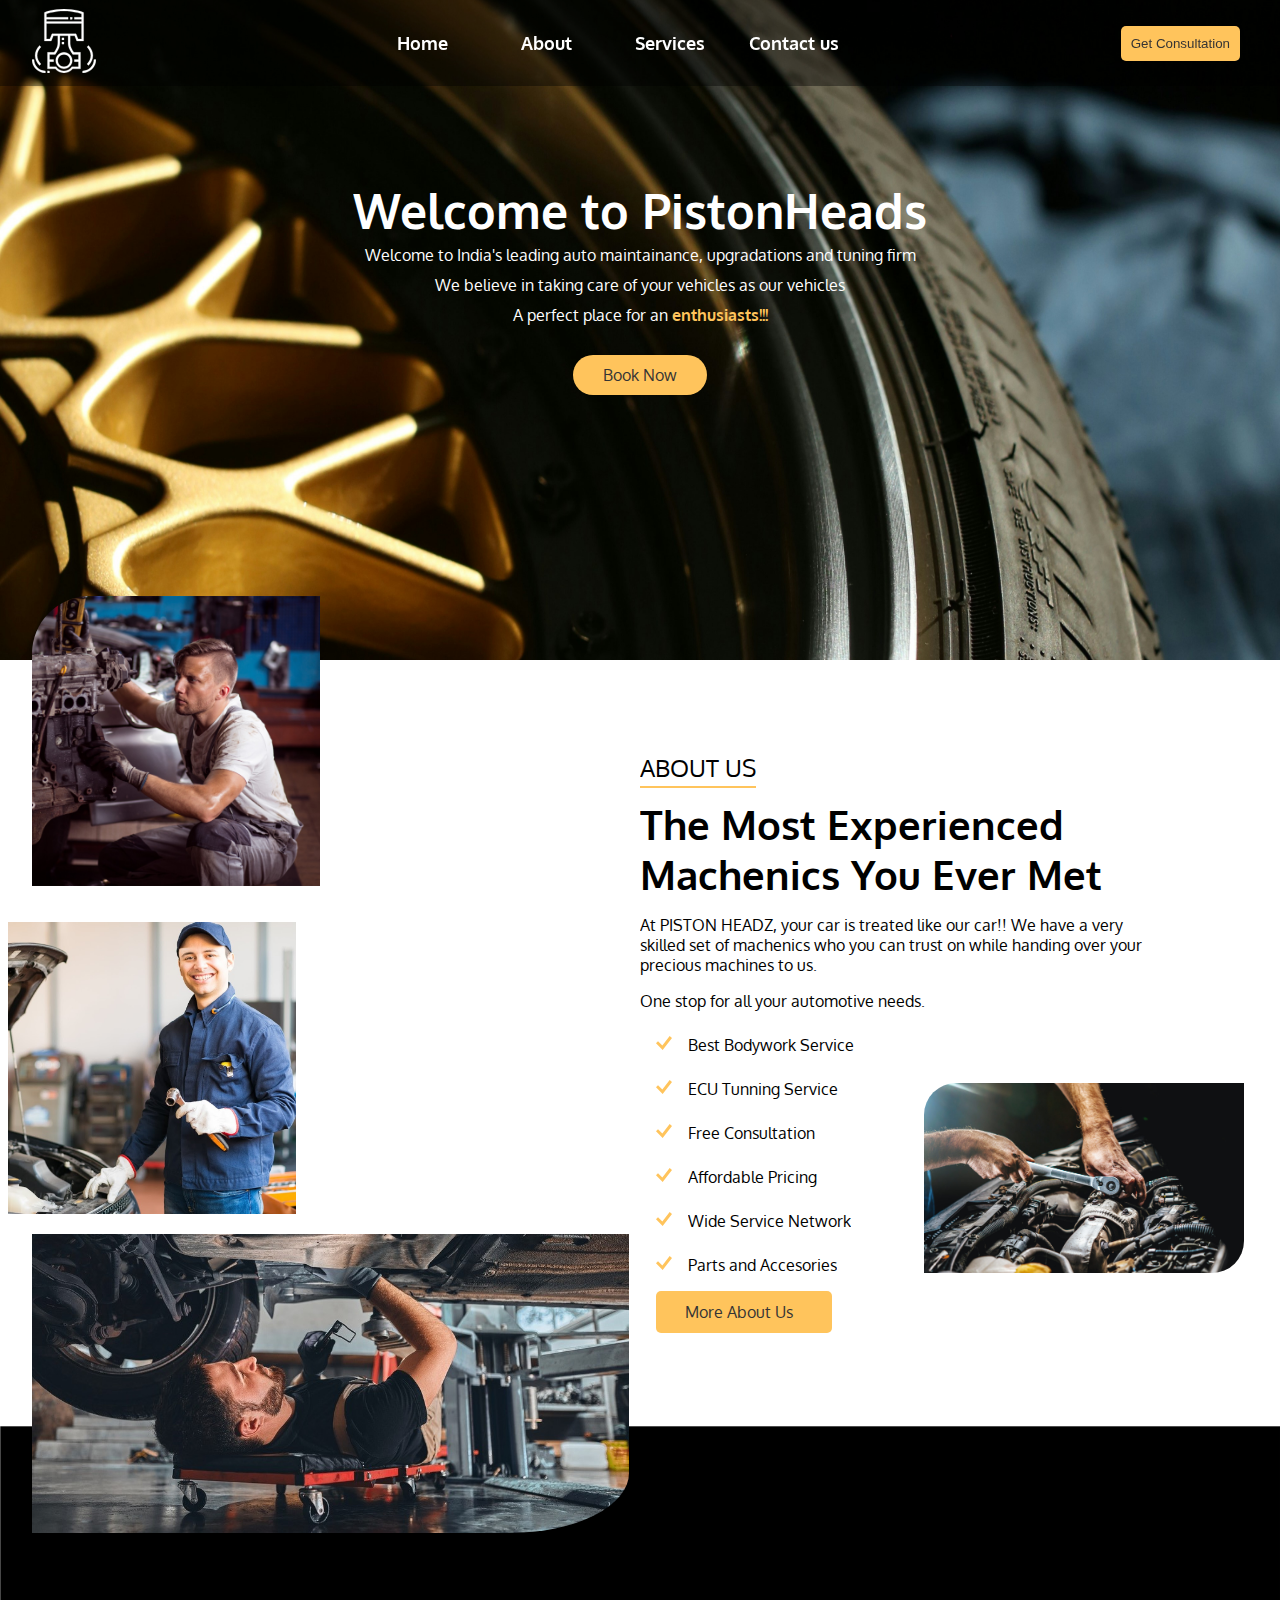
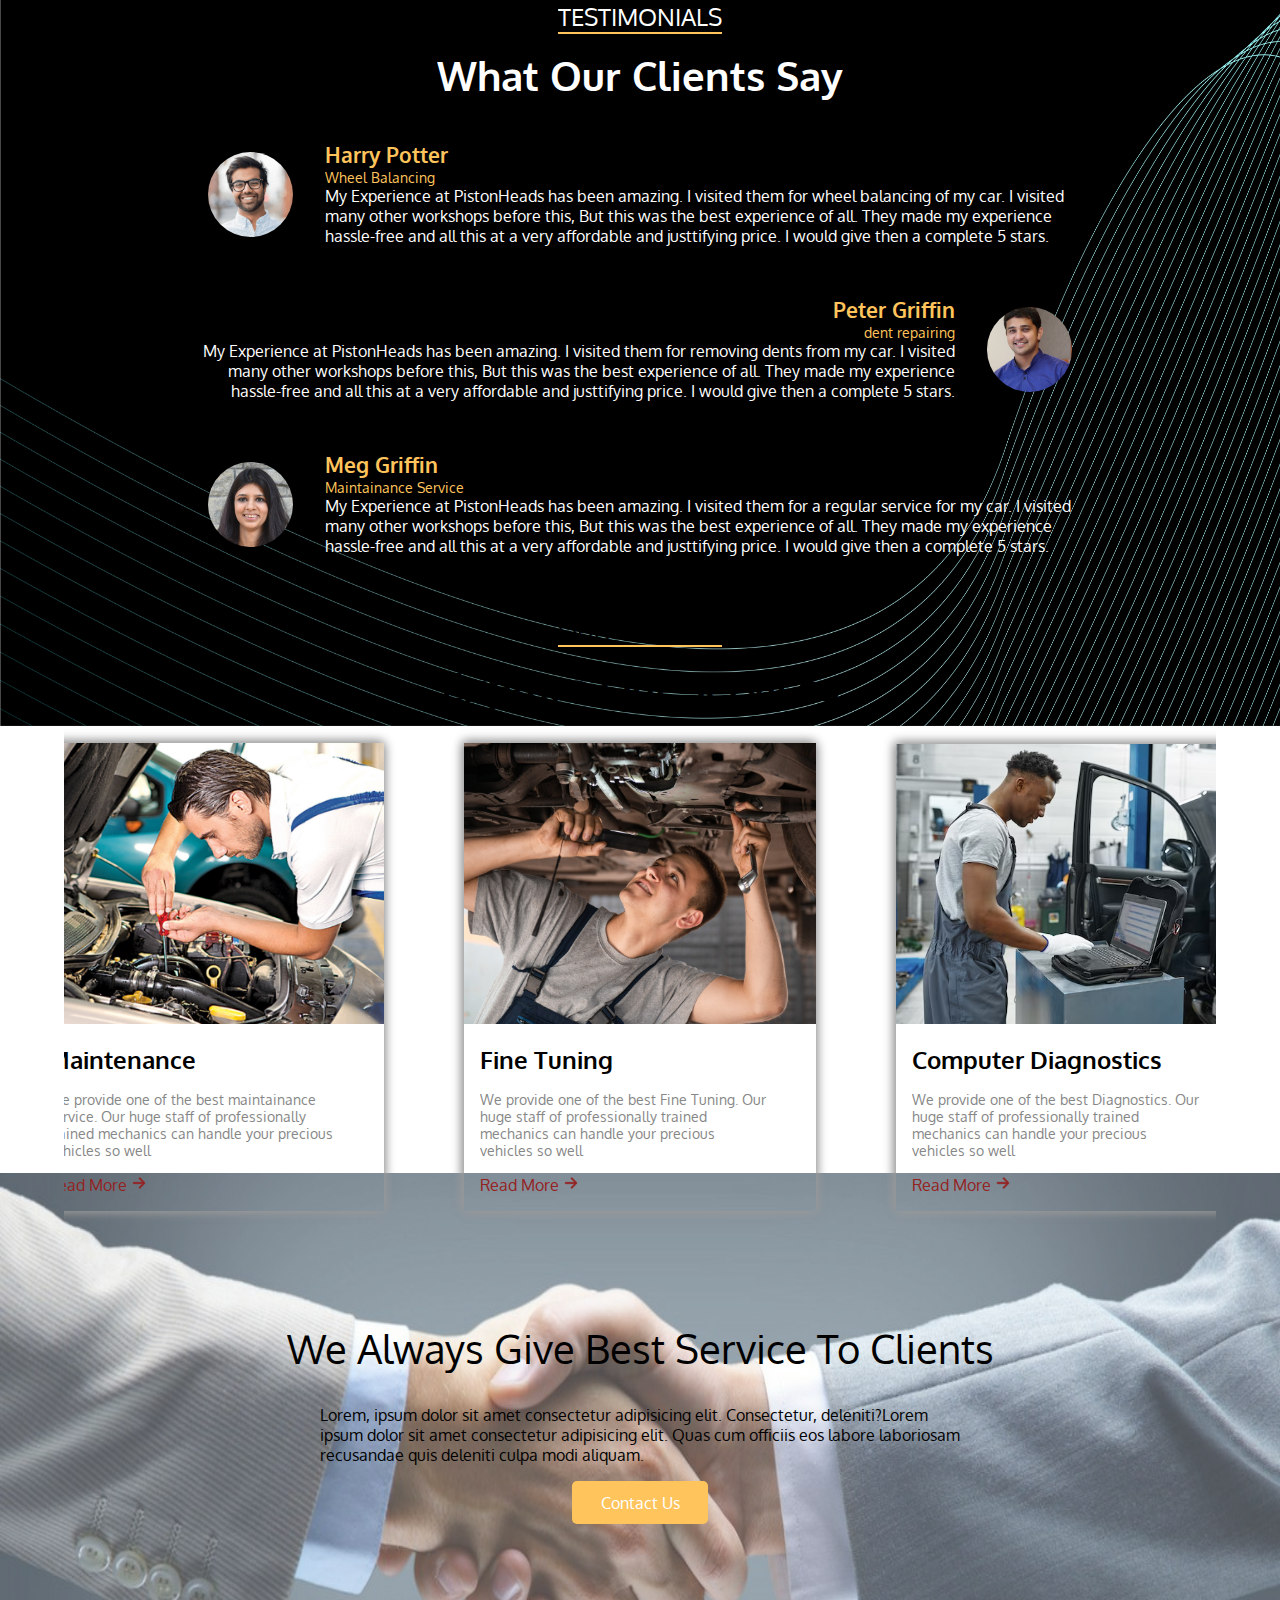
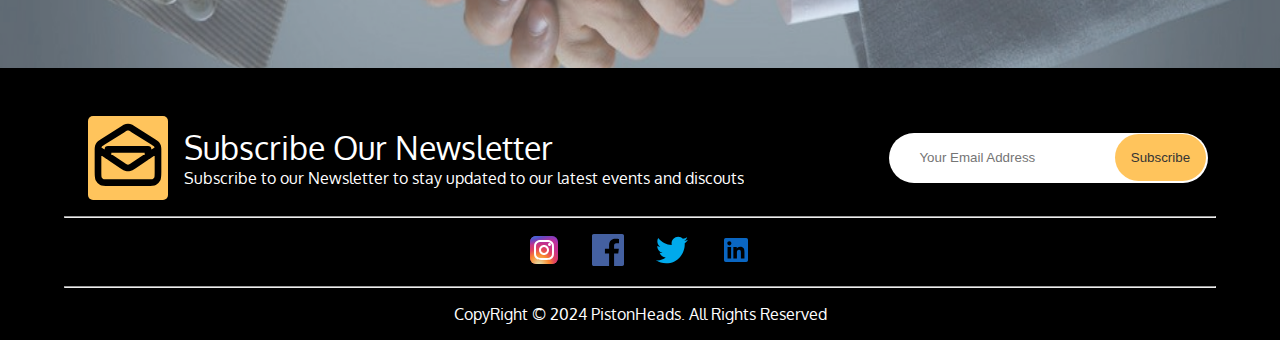
<file: index.html>
<!DOCTYPE html>
<html lang="en">

<head>
    <meta charset="UTF-8">
    <meta http-equiv="X-UA-Compatible" content="IE=edge">
    <meta name="viewport" content="width=device-width, initial-scale=1.0">
    <title>PistonHeads Workshops | Best workshop experience across India</title>
    <link rel="stylesheet" href="./css/style.css">
</head>

<body>
        <!----------------------------NAVIGATION------------------------------------ -->

        <nav class="navbar">
            <a href="#home"><img src="./assets/logo/piston.svg" alt="PistonHeads Workshops" /></a>
            <ul id="menus">
                <li><a href="#home">Home</a></li>
                <li><a href="./about.html">About</a></li>
                <li><a href="./service.html">Services</a></li>
                <li><a href="./contact.html">Contact us</a></li>
            </ul>
            <div class="nav-end"><a href="#"><button>Get Consultation</button></a></div>
        </nav>

        <!-------------------------------------HOME----------------------------------------- -->
        <div id="home">
            <img src="./assets/bg/workshop2.jpg" alt="">
            <h3 class="h-primary">Welcome to PistonHeads</h3>
            <p>Welcome to India's leading auto maintainance, upgradations and tuning firm</p>
            <p>We believe in taking care of your vehicles as our vehicles</p>
            <p>A perfect place for an <span
                    style="color: #ffc45c; font-weight: bold;">enthusiasts!!!</span>
            </p>
            <div class="btn">Book Now</div>
        </div>

        <!------------------------------------------ABOUT------------------------------------------------------------- -->
        <div id="about">
            <div class="about-left">
                <img src="./assets/machenic-2.jpg" alt="" id="img1">
                <img src="./assets/machenic-3.jpg" alt="" id="img2">
                <img src="./assets/machenic-4.jpg" alt="" id="img3">
            </div>
            <div class="about-right">
                <p class="title">ABOUT US</p>
                <p class="head">The Most Experienced Machenics You Ever Met</p>
                <p class="desc">At PISTON HEADZ, your car is treated like our car!! We have a very skilled set of
                    machenics who you can trust on while handing over your precious machines to us.</p>
                <p class="desc">One stop for all your automotive needs.</p>
                <div class="about-right-div">
                    <div class="about-list">
                        <div class="bullet-align">
                            <div class="about-list-bullets"><img src="./assets/bullets/tick-yellow.svg" alt=""></div>
                            <span class="about-list-items">Best Bodywork Service</span>
                        </div>
                        <div class="bullet-align">
                            <div class="about-list-bullets"><img src="./assets/bullets/tick-yellow.svg" alt=""></div>
                            <span class="about-list-items">ECU Tunning Service</span>
                        </div>
                        <div class="bullet-align">
                            <div class="about-list-bullets"><img src="./assets/bullets/tick-yellow.svg" alt=""></div>
                            <span class="about-list-items">Free Consultation</span>
                        </div>
                        <div class="bullet-align">
                            <div class="about-list-bullets"><img src="./assets/bullets/tick-yellow.svg" alt=""></div>
                            <span class="about-list-items">Affordable Pricing</span>
                        </div>
                        <div class="bullet-align">
                            <div class="about-list-bullets"><img src="./assets/bullets/tick-yellow.svg" alt=""></div>
                            <span class="about-list-items">Wide Service Network</span>
                        </div>
                        <div class="bullet-align">
                            <div class="about-list-bullets"><img src="./assets/bullets/tick-yellow.svg" alt=""></div>
                            <span class="about-list-items">Parts and Accesories</span>
                        </div>
                        <a href="./service.html">More About Us</a>
                    </div>
                    <div class="about-right-photo"><img src="./assets/machenic-1.jpg" alt=""></div>
                </div>
            </div>
        </div>

        <!------------------------------------------TESTIMONIALS------------------------------------------------------------- -->
        <div id="testimoni">
            <img src="./assets/bg/test-bg2.jpg" alt="..." class="bg-img">


            <p class="title">TESTIMONIALS</p>
            <p class="head">What Our Clients Say</p>

            <div class="test-1">
                <img src="./assets/test/test-1.png" alt="" class="test-img">
                <div class="test-text">
                    <p class="test-title">Harry Potter</p>
                    <p class="test-designation">Wheel Balancing</p>
                    <p class="test-desc">My Experience at PistonHeads has been amazing. I visited them for wheel balancing of my car. I visited many other workshops before this, But this was the best experience of all. They made my experience hassle-free and all this at a very affordable and justtifying price. I would give then a complete 5 stars.</p>
                </div>
            </div>
            <div class="test-2">
                <div class="test-text">
                    <p class="test-title" style="text-align: right;">Peter Griffin</p>
                    <p class="test-designation" style="text-align: right;">dent repairing</p>
                    <p class="test-desc" style="text-align: right;">My Experience at PistonHeads has been amazing. I visited them for removing dents from my car. I visited many other workshops before this, But this was the best experience of all. They made my experience hassle-free and all this at a very affordable and justtifying price. I would give then a complete 5 stars.</p>
                </div>
                <img src="./assets/test/test-2.png" alt="" class="test-img">
            </div>
            <div class="test-3">
                <img src="./assets/test/test-3.png" alt="" class="test-img">
                <div class="test-text">
                    <p class="test-title">Meg Griffin</p>
                    <p class="test-designation">Maintainance Service</p>
                    <p class="test-desc">My Experience at PistonHeads has been amazing. I visited them for a regular service for my car. I visited many other workshops before this, But this was the best experience of all. They made my experience hassle-free and all this at a very affordable and justtifying price. I would give then a complete 5 stars.</p>
                </div>
            </div>

        </div>

        <!------------------------------------------SERVICES------------------------------------------------------------- -->
        <div id="services">
                <div class="service-top">
                    <p class="title">OUR SERVICES</p>
                    <p class="head">Explore Our Services</p>
                </div>
                <div class="service-content">
                    <div class="service-1">
                        <img src="./assets/service/service-1.png" alt="service-1" class="service-img">
                        <div class="service-desc">
                            <h2 class="service-desc-title">Maintenance</h2>
                            <p class="service-desc-text">We provide one of the best maintainance service. Our huge staff of professionally trained mechanics can handle your precious vehicles so well</p>
                            <div class="service-desc-link">
                                <a href="./service.html">Read More <img src="./assets/logo/right-arrow.svg" alt="go"></a>
                                
                            </div>
                        </div>
                    </div>

                    <div class="service-2">
                        <img src="./assets/service/service-2.png" alt="service-2" class="service-img">
                        <div class="service-desc">
                            <h2 class="service-desc-title">Fine Tuning</h2>
                            <p class="service-desc-text">We provide one of the best Fine Tuning. Our huge staff of professionally trained mechanics can handle your precious vehicles so well</p>
                            <div class="service-desc-link">
                                <a href="./service.html">Read More <img src="./assets/logo/right-arrow.svg" alt="go"></a>
                                
                            </div>
                        </div>
                    </div>

                    <div class="service-3">
                        <img src="./assets/service/service-3.png" alt="service-3" class="service-img">
                        <div class="service-desc">
                            <h2 class="service-desc-title">Computer Diagnostics</h2>
                            <p class="service-desc-text">We provide one of the best Diagnostics. Our huge staff of professionally trained mechanics can handle your precious vehicles so well</p>
                            <div class="service-desc-link">
                                <a href="./service.html">Read More <img src="./assets/logo/right-arrow.svg" alt="go"></a>
                                
                            </div>
                        </div>
                    </div>
                </div>
        </div>

        
        <!-- ------------------------------------CONTACT------------------------------------------------------ -->
        <div id="contact">
            <img src="./assets/bg/brands.jpeg" alt="">     
                <p class="contact-head">We Always Give Best Service To Clients</p>
                <p class="contact-text">Lorem, ipsum dolor sit amet consectetur adipisicing elit. Consectetur, deleniti?Lorem ipsum dolor sit amet consectetur adipisicing elit. Quas cum officiis eos labore laboriosam recusandae quis deleniti culpa modi aliquam.</p>
                <div class="contact-btn"><a href="./contact.html">Contact Us</a></div>
        </div>

        <!-- -------------------------------FOOTER------------------------------------------------------------------ -->
        <div class="footer">
        <div class="mail">
            <div class="mail-left">
                <div class="img-bg"><img src="./assets/logo/mail.svg" alt="mail"></div>
                <div class="small-flex">
                    <div class="mail-left-title"><p>Subscribe Our Newsletter</p></div>
                    <div class="mail-left-desc"><p>Subscribe to our Newsletter to stay updated to our latest events and discouts</p></div>
                </div>
            </div>
            <div class="mail-right">
                <div class="mail-right-out">
                    <input type="text" placeholder="Your Email Address">
                    <button>Subscribe</button>
                </div>
            </div>
        </div>
        <hr>
        <div class="social-links">
            <a href="https://www.instagram.com/" target="_blank"><img src="./assets/logo/instagram.svg" alt="instagram"></a>
            <a href="https://www.facebook.com/" target="_blank"><img src="./assets/logo/facebook.svg" alt="facebook"></a>
            <a href="https://twitter.com/" target="_blank"><img src="./assets/logo/twitter.svg" alt="twitter"></a>
            <a href="https://www.linkedin.com/" target="_blank"><img src="./assets/logo/linkedin.svg" alt="linkedin"></a>
        </div>
        <hr>
        <p class="copy">CopyRight &copy; 2024 PistonHeads. All Rights Reserved</p>
        </div>

</body>

</html>
</file>
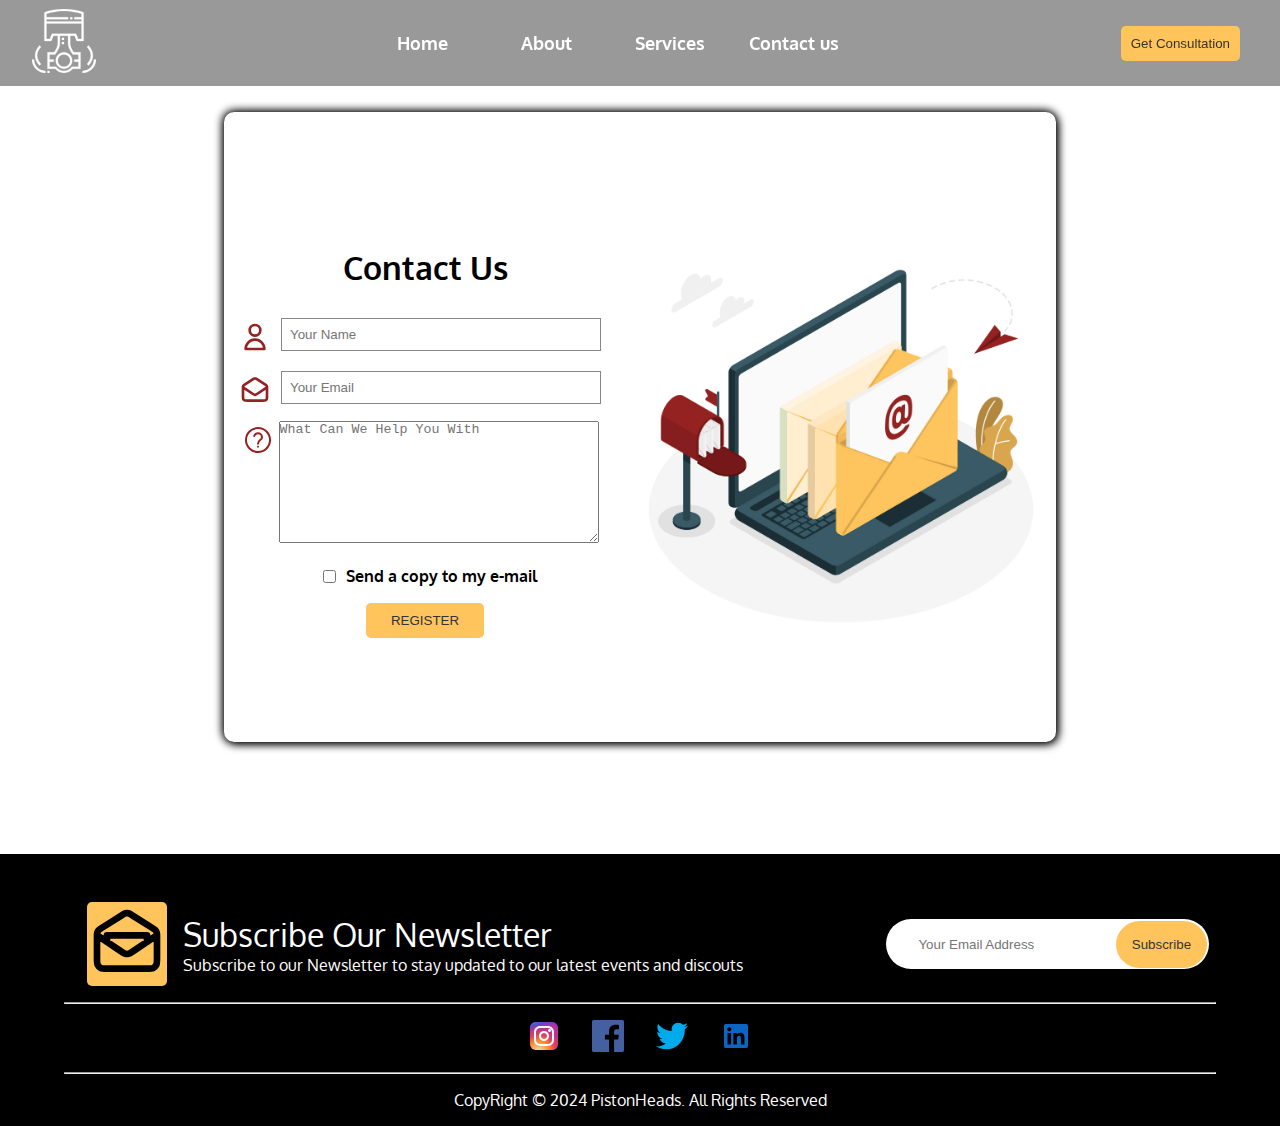
<file: contact.html>
<!DOCTYPE html>
<html lang="en">

<head>
    <meta charset="UTF-8">
    <meta http-equiv="X-UA-Compatible" content="IE=edge">
    <meta name="viewport" content="width=device-width, initial-scale=1.0">
    <title>Contact | PistonHeads Workshops</title>
    <link rel="stylesheet" href="css/contact.css">
    <!-- <link rel="stylesheet" href="./css/style.css"> -->
    <!-- <link rel="stylesheet" media="screen and (max-width: 1170px)" href="./css/mobile.css"> -->
</head>

<body>
    <!----------------------------NAVIGATION------------------------------------ -->

    <nav class="navbar">
        <a href="./index.html"><img src="./assets/logo/piston.svg" alt="PistonHeads Workshops" /></a>
        <ul id="menus">
            <li><a href="./index.html">Home</a></li>
            <li><a href="./about.html">About</a></li>
            <li><a href="./service.html">Services</a></li>
            <li><a href="#contact">Contact us</a></li>
        </ul>
        <div class="nav-end"><a href="#"><button>Get Consultation</button></a></div>
    </nav>

    <!-- -------------------------------CONTACT------------------------------------------------------------------ -->
    <div class="space" class="contact">
        <div class="container">
            <div class="form">
                <h1>Contact Us</h1>
                <form>
                    <div class="name">
                        <label for="name"><img src="./assets/logo/user.svg" alt="user"></label>
                        <input type="text" name="name" id="name" placeholder="Your Name"><br/>
                    </div>
                    <div class="email">
                        <label for="email"><img src="./assets/logo/mail-.svg" alt="email"></label>
                        <input type="email" id="email" placeholder="Your Email"><br/>
                    </div>
                    <div class="message">
                        <label for="message"><img src="./assets/logo/question.svg" alt="message" style="margin: 10px 5px 0px -10px; padding: 0px 0px 90px 0px;"></label>
                        <textarea name="message" id="message" cols="30" rows="8" placeholder="What Can We Help You With"></textarea>
                    </div>
                    <div class="tnc">
                        <input type="checkbox" name="tnc" id="tnc"><p>Send a copy to my e-mail</p>
                    </div>
                    <input type="submit" value="REGISTER" id="btn-register">
                </form>
            </div>
            <div class="image">
                <img src="./assets/bg/mail-box.jpg" alt="dashbord">
            </div>
        </div>
    </div>


    <!-- -------------------------------FOOTER------------------------------------------------------------------ -->
    <div class="footer">
        <div class="mail">
            <div class="mail-left">
                <div class="img-bg"><img src="./assets/logo/mail.svg" alt="mail"></div>
                <div class="small-flex">
                    <div class="mail-left-title">
                        <p>Subscribe Our Newsletter</p>
                    </div>
                    <div class="mail-left-desc">
                        <p>Subscribe to our Newsletter to stay updated to our latest events and discouts</p>
                    </div>
                </div>
            </div>
            <div class="mail-right">
                <div class="mail-right-out">
                    <input type="text" placeholder="Your Email Address">
                    <button>Subscribe</button>
                </div>
            </div>
        </div>
        <hr>
        <div class="social-links">
            <a href="https://www.instagram.com/" target="_blank"><img src="./assets/logo/instagram.svg" alt="instagram"></a>
            <a href="https://www.facebook.com/" target="_blank"><img src="./assets/logo/facebook.svg" alt="facebook"></a>
            <a href="https://twitter.com/" target="_blank"><img src="./assets/logo/twitter.svg" alt="twitter"></a>
            <a href="https://www.linkedin.com/" target="_blank"><img src="./assets/logo/linkedin.svg" alt="linkedin"></a>
        </div>
        <hr>
        <p class="copy">CopyRight &copy; 2024 PistonHeads. All Rights Reserved</p>
    </div>
</body>

</html>
</file>
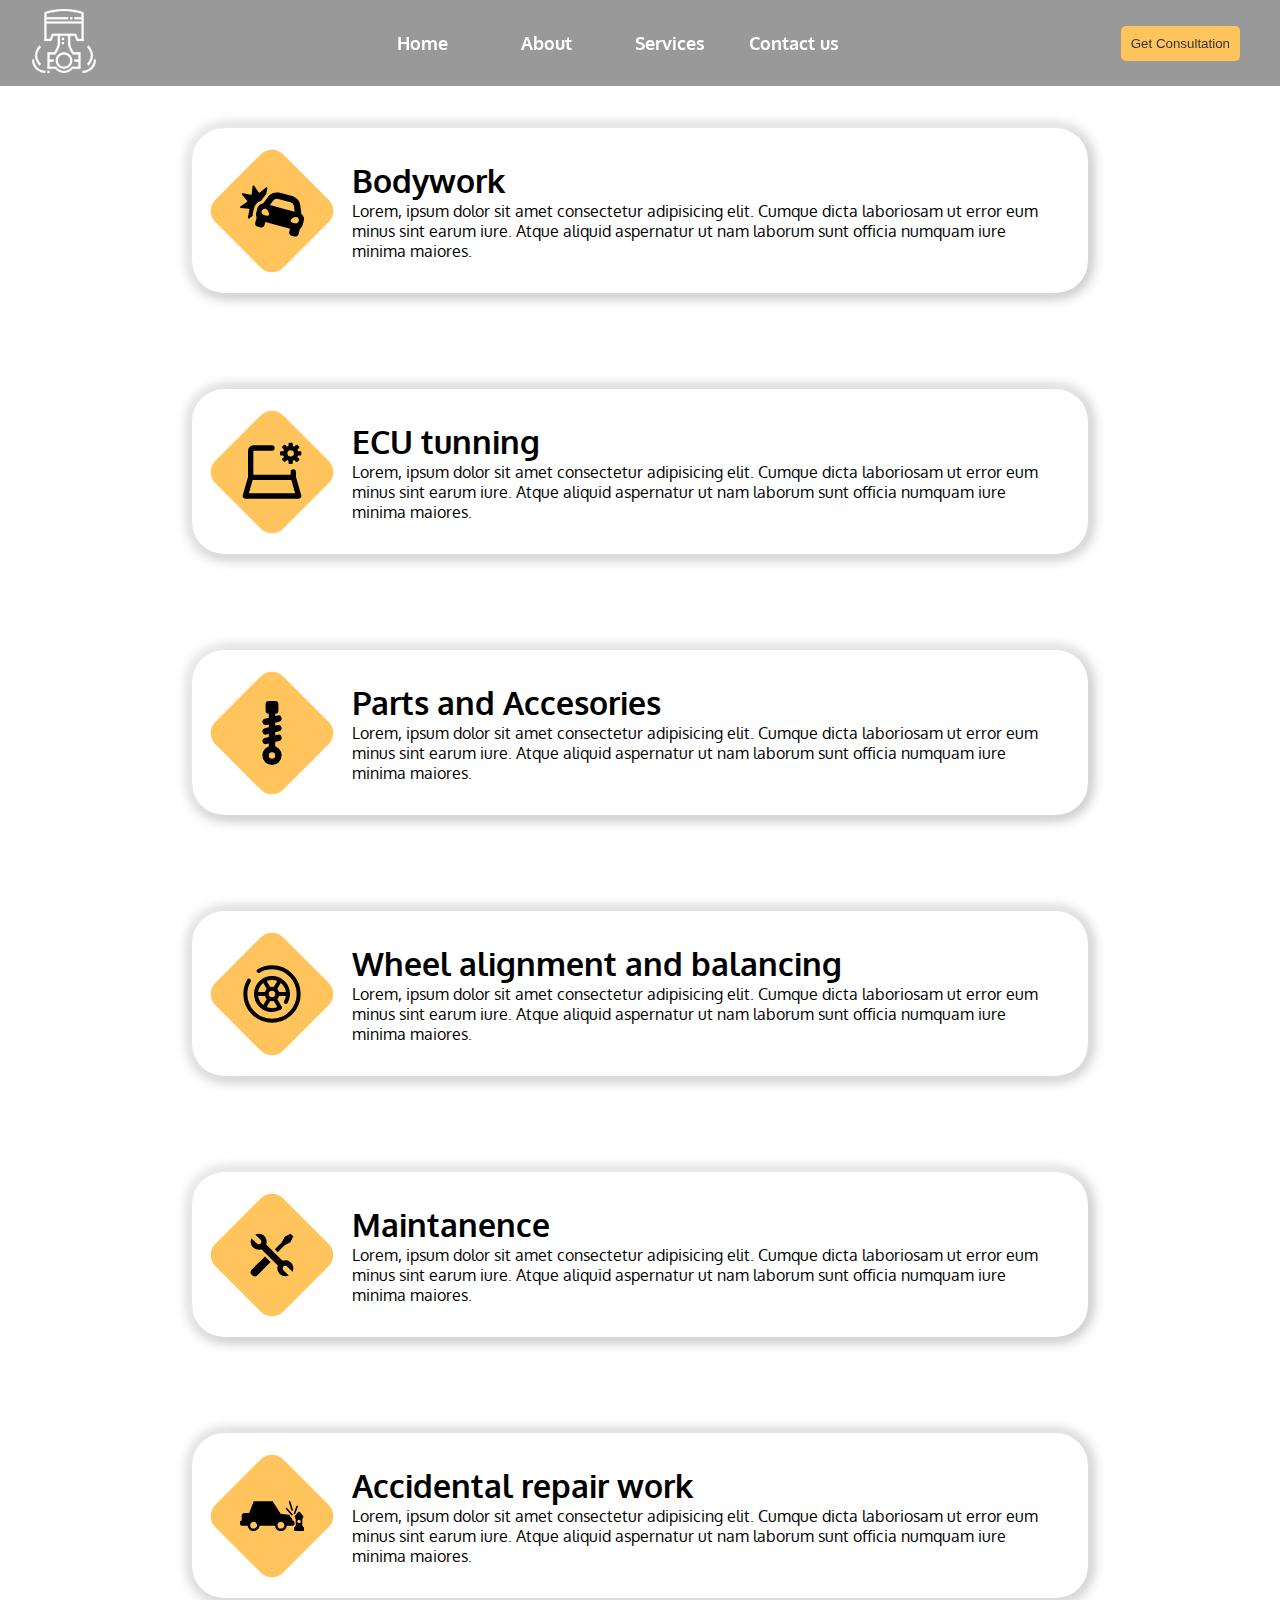
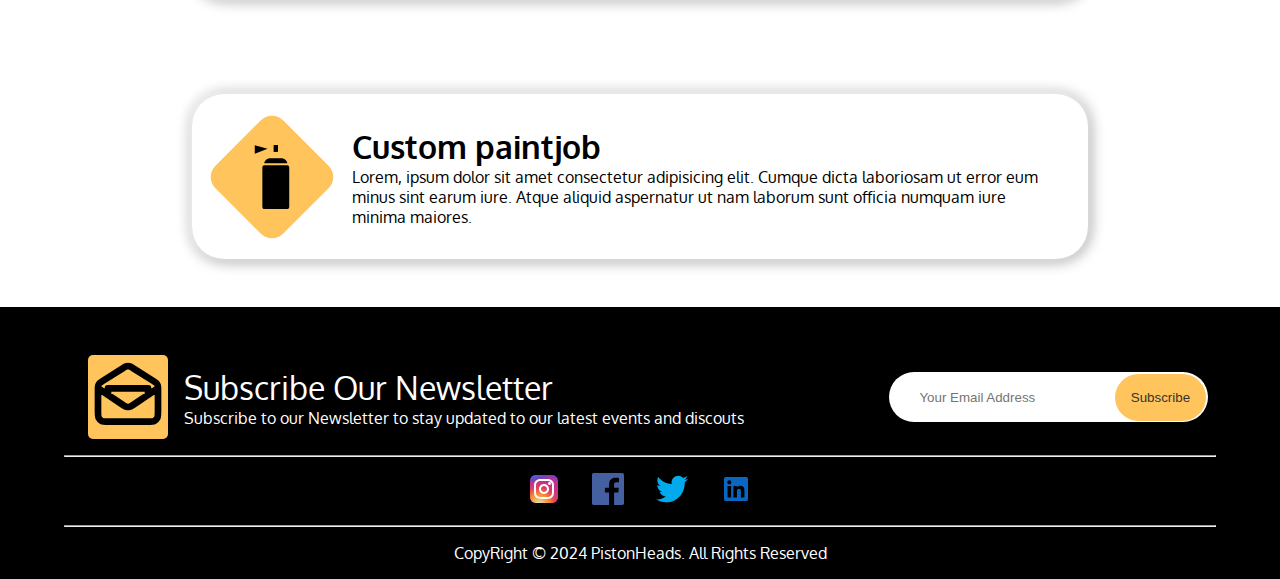
<file: service.html>
<!DOCTYPE html>
<html lang="en">

<head>
    <meta charset="UTF-8">
    <meta http-equiv="X-UA-Compatible" content="IE=edge">
    <meta name="viewport" content="width=device-width, initial-scale=1.0">
    <title>Services | PistonHeads Workshops</title>
    <link rel="stylesheet" href="./css/service.css">
    <!-- <link rel="stylesheet" href="./css/style.css"> -->
    <!-- <link rel="stylesheet" media="screen and (max-width: 1170px)" href="./css/mobile.css"> -->
</head>

<body>
    <!----------------------------NAVIGATION------------------------------------ -->

    <nav class="navbar">
        <a href="./index.html"><img src="./assets/logo/piston.svg" alt="PistonHeads Workshops" /></a>
        <ul id="menus">
            <li><a href="./index.html">Home</a></li>
            <li><a href="./about.html">About</a></li>
            <li><a href="#service">Services</a></li>
            <li><a href="./contact.html">Contact us</a></li>
        </ul>
        <div class="nav-end"><a href="#"><button>Get Consultation</button></a></div>
    </nav>

    <!-- -------------------------------SERVICE------------------------------------------------------------------ -->
    <div class="service">
        <div class="service-odd">
            <div class="service-img">
                <img src="./assets/logo/dent.svg" alt="..">
            </div>
            <div class="service-text">
                <h1>Bodywork</h1>
                <p>Lorem, ipsum dolor sit amet consectetur adipisicing elit. Cumque dicta laboriosam ut error eum minus sint earum iure. Atque aliquid aspernatur ut nam laborum sunt officia numquam iure minima maiores.</p>
            </div>
        </div>
        <div class="service-even">
            <div class="service-img">
                <img src="./assets/logo/laptop.svg" alt="..">
            </div>
            <div class="service-text">
                <h1>ECU tunning</h1>
                <p>Lorem, ipsum dolor sit amet consectetur adipisicing elit. Cumque dicta laboriosam ut error eum minus sint earum iure. Atque aliquid aspernatur ut nam laborum sunt officia numquam iure minima maiores.</p>
            </div>
        </div>
        <div class="service-odd">
            <div class="service-img">
                <img src="./assets/logo/suspension.svg" alt="..">
            </div>
            <div class="service-text">
                <h1>Parts and Accesories</h1>
                <p>Lorem, ipsum dolor sit amet consectetur adipisicing elit. Cumque dicta laboriosam ut error eum minus sint earum iure. Atque aliquid aspernatur ut nam laborum sunt officia numquam iure minima maiores.</p>
            </div>
        </div>
        <div class="service-even">
            <div class="service-img">
                <img src="./assets/logo/wheel.svg" alt="..">
            </div>
            <div class="service-text">
                <h1>Wheel alignment and balancing</h1>
                <p>Lorem, ipsum dolor sit amet consectetur adipisicing elit. Cumque dicta laboriosam ut error eum minus sint earum iure. Atque aliquid aspernatur ut nam laborum sunt officia numquam iure minima maiores.</p>
            </div>
        </div>
        <div class="service-odd">
            <div class="service-img">
                <img src="./assets/logo/tools.svg" alt="..">
            </div>
            <div class="service-text">
                <h1>Maintanence</h1>
                <p>Lorem, ipsum dolor sit amet consectetur adipisicing elit. Cumque dicta laboriosam ut error eum minus sint earum iure. Atque aliquid aspernatur ut nam laborum sunt officia numquam iure minima maiores.</p>
            </div>
        </div>
        <div class="service-even">
            <div class="service-img">
                <img src="./assets/logo/accident.svg" alt="..">
            </div>
            <div class="service-text">
                <h1>Accidental repair work</h1>
                <p>Lorem, ipsum dolor sit amet consectetur adipisicing elit. Cumque dicta laboriosam ut error eum minus sint earum iure. Atque aliquid aspernatur ut nam laborum sunt officia numquam iure minima maiores.</p>
            </div>
        </div>
        <div class="service-odd">
            <div class="service-img">
                <img src="./assets/logo/paint.svg" alt="..">
            </div>
            <div class="service-text">
                <h1>Custom paintjob</h1>
                <p>Lorem, ipsum dolor sit amet consectetur adipisicing elit. Cumque dicta laboriosam ut error eum minus sint earum iure. Atque aliquid aspernatur ut nam laborum sunt officia numquam iure minima maiores.</p>
            </div>
        </div>
    </div>

    <!-- -------------------------------FOOTER------------------------------------------------------------------ -->
    <div class="footer">
        <div class="mail">
            <div class="mail-left">
                <div class="img-bg"><img src="./assets/logo/mail.svg" alt="mail"></div>
                <div class="small-flex">
                    <div class="mail-left-title">
                        <p>Subscribe Our Newsletter</p>
                    </div>
                    <div class="mail-left-desc">
                        <p>Subscribe to our Newsletter to stay updated to our latest events and discouts</p>
                    </div>
                </div>
            </div>
            <div class="mail-right">
                <div class="mail-right-out">
                    <input type="text" placeholder="Your Email Address">
                    <button>Subscribe</button>
                </div>
            </div>
        </div>
        <hr>
        <div class="social-links">
            <a href="https://www.instagram.com/" target="_blank"><img src="./assets/logo/instagram.svg" alt="instagram"></a>
            <a href="https://www.facebook.com/" target="_blank"><img src="./assets/logo/facebook.svg" alt="facebook"></a>
            <a href="https://twitter.com/" target="_blank"><img src="./assets/logo/twitter.svg" alt="twitter"></a>
            <a href="https://www.linkedin.com/" target="_blank"><img src="./assets/logo/linkedin.svg" alt="linkedin"></a>
        </div>
        <hr>
        <p class="copy">CopyRight &copy; 2024 PistonHeads. All Rights Reserved</p>
    </div>
</body>

</html>
</file>
<file: css/mobile.css>
/* navigation */
#navbar{
    flex-direction: column;
}

/* home section */



/* services section */

#services section{
    flex-direction: column;
}
#services div {
    padding: 1rem 2rem;
    /* border: 3px solid rgb(201, 192, 192); */
    margin: -3rem 1rem 3rem 1rem;
    height: 24rem;
    width: 22rem;
}
/* brands section */
#brands {
    overflow: hidden;
}


/* footer */
</file>
<file: css/style.css>
/* FONTS */
@import url('https://fonts.googleapis.com/css2?family=Anton&family=Oxygen:wght@300;400;700&display=swap');

/* CSS RESET */
* {
    margin: 0;
    padding: 0;
    box-sizing: border-box;
    overflow-x: hidden;
}

/* NAVIGATION */
.navbar {
    font-family: 'Oxygen', sans-serif;
    position: fixed;
    width: 100vw;
    display: flex;
    justify-content: space-between;
    align-items: center;
    z-index: 1;
    width: 100vw;
    overflow-x: hidden;
}

.navbar img {
    width: 4rem;
    margin-left: 2rem;
}

.navbar ul {
    display: flex;
    justify-content: center;
    align-items: center;
}

.navbar ul li {
    list-style: none;
    padding: 25px 1px;
}

.navbar ul li a {
    display: block;
    text-decoration: none;
    width: 7rem;
    text-align: center;
    margin: 2px 5px;
    padding: 5px 10px;
    color: #fff;
    font-size: 1.1rem;
    font-weight: bold;
}

.navbar ul li a:hover {
    color: #000;
    background-color: #fff;
    box-shadow: 2px 2px 7px #ffc45c, -2px -2px 7px #ffc45c;
    border-radius: 36px;
}

.nav-end a button {
    background-color: #ffc45c;
    color: #353434;
    padding: 10px;
    border: none;
    border-radius: 5px;
    margin: 0px 40px 0px 0px;
    cursor: pointer;
}

.nav-end a button:hover {
    color: #fff;
    background-color: #942222;
}

.navbar::before {
    content: "";
    background-color: #000;
    position: absolute;
    height: 100%;
    width: 100vw;
    opacity: 0.4;
    z-index: -1;
}

/* home section */
#home {
    display: flex;
    flex-direction: column;
    align-items: center;
    justify-content: center;
    font-family: 'Oxygen', sans-serif;
    overflow-x: hidden;
}

#home img {
    position: absolute;
    height: 100vh;
    width: 100vw;
    /* opacity: 0.60; */
    z-index: -1;
}

#home h3 {
    margin-top: 180px;
    font-size: 3rem;
    color: #fff;
}

#home p {
    font-size: 1rem;
    padding: 5px 60px;
    color: #fff;
}

#home .btn {
    background-color: #ffc45c;
    color: #353434;
    border-radius: 2rem;
    padding: 10px 30px;
    margin-top: 25px;
    margin-bottom: 25px;
    cursor: pointer;
}

#home .btn:hover {
    background-color: #000;
    color: #fff;
    box-shadow: 2px 2px 7px #ffc45c, -2px -2px 7px #ffc45c;

}

/* ABOUT SECTION */
#about {
    display: flex;
    justify-content: center;
    align-items: center;
    font-family: 'Oxygen', sans-serif;
    overflow-x: hidden;
}

.about-left {
    width: 50vw;
    margin-top: 10rem;
}

.about-left #img1 {
    width: 18rem;
    margin: 1rem 0.5rem 1rem 2rem;
    border-top-left-radius: 20%;
    /* border-left: 2px solid brown;
    border-top: 2px solid brown;
    padding: 10px; */
}

.about-left #img2 {
    width: 18rem;
    margin: 1rem 1rem 1rem 0.5rem;
}

.about-left #img3 {
    width: 37.3rem;
    margin: 0rem 1rem 1rem 2rem;
    border-bottom-right-radius: 20%;
}

.about-right {
    width: 50vw;
    margin-top: 7rem;
}

.about-right .title {
    font-size: 1.5rem;
    display: inline;
    border-bottom: 2px solid #ffc45c;
    padding: 0rem 0rem 0.2rem 0rem;
    margin-bottom: 1rem;
}

.about-right .head {
    font-size: 2.5rem;
    font-weight: bold;
    margin-top: 1rem;
    margin-bottom: 1rem;
    padding-right: 7rem;
}

.about-right .desc {
    margin-top: 1rem;
    margin-bottom: 1rem;
    padding-right: 7rem;
}

.about-right-div {
    display: flex;
    /* justify-content: space-evenly; */
    align-items: center;
}

.about-right-photo img {
    width: 20rem;
    margin-right: 5rem;
    border-top-left-radius: 2rem;
    border-bottom-right-radius: 2rem;
}

.about-list {
    width: 50%;
    display: flex;
    flex-direction: column;
}

.bullet-align {
    display: flex;
    justify-content: flex-start;
    align-items: center;
    margin: 0.5rem 1rem 1rem 1rem;
}

.about-list-bullets img {
    width: 1rem;
    margin: 0rem 1rem 0rem 0rem;
}
.about-list a {
    background-color: #ffc45c;
    color: #353434;
    text-decoration: none;
    padding: 0.7rem 1.8rem;
    width: 11rem;
    border-radius: 5px;
    margin-left: 1rem;
}

.about-list a:hover {
    background-color: #000;
    color: #ffc45c;
}


/* TESTIMONIAL */
#testimoni {
    display: flex;
    width: 100vw;
    flex-direction: column;
    justify-content: center;
    align-items: center;
    font-family: 'Oxygen', sans-serif;
    margin-top: 3rem;
    overflow-x: hidden;
}

.bg-img {
    width: 100vw;
    height: 100vh;
    position: absolute;
    z-index: -1;
    margin-top: -2rem;
}

#testimoni .title {
    margin-top: 0rem;
    color: #fff;
    border-bottom: 2px solid #ffc45c;
    display: inline;
    font-size: 1.5rem;
}

#testimoni .head {
    margin: 1rem 0rem;
    color: #fff;
    font-size: 2.5rem;
    font-weight: bold;
}

.test-1 {
    display: flex;
    justify-content: center;
    align-items: center;
    margin: 0.1rem 5rem;
    padding: 0.1rem 6rem;
}

.test-1 img {
    margin: 2rem;
    width: 15rem;
    border-radius: 50%;
}

.test-1 .test-desc {
    color: #fff;
}

.test-1 .test-title {
    color: #ffc45c;
    font-weight: bold;
    font-size: 1.3rem;
}

.test-1 .test-designation {
    color: #ffc45c;
    font-size: 0.9rem;
}

.test-2 {
    display: flex;
    justify-content: center;
    align-items: center;
    margin: 0.1rem 5rem;
    padding: 0.1rem 6rem;
}

.test-2 img {
    margin: 2rem;
    width: 15rem;
    border-radius: 50%;
}

.test-2 .test-desc {
    color: #fff;
}

.test-2 .test-title {
    color: #ffc45c;
    font-weight: bold;
    font-size: 1.3rem;
}

.test-2 .test-designation {
    color: #ffc45c;
    font-size: 0.9rem;
}

.test-3 {
    display: flex;
    justify-content: center;
    align-items: center;
    margin: 0.1rem 5rem;
    padding: 0.1rem 6rem;
}

.test-3 img {
    margin: 2rem;
    width: 15rem;
    border-radius: 50%;
}

.test-3 .test-desc {
    color: #fff;
}

.test-3 .test-title {
    color: #ffc45c;
    font-weight: bold;
    font-size: 1.3rem;
}

.test-3 .test-designation {
    color: #ffc45c;
    font-size: 0.9rem;
}




/* services section */
#services {
    margin-left: 5vw;
    width: 90vw;
    display: flex;
    flex-direction: column;
    justify-content: center;
    align-items: center;
    text-align: center;
    font-family: 'Oxygen', sans-serif;
    margin-top: 2rem;
    overflow-x: hidden;
}

#services .title {
    margin-top: 4rem;
    border-bottom: 2px solid #ffc45c;
    display: inline;
    font-size: 1.5rem;
}

#services .head {
    margin: 1rem 0rem;
    font-size: 2.5rem;
    font-weight: bold;
}

.service-content {
    display: flex;
    flex-direction: row;
    justify-content: center;
    align-items: center;
}

.service-1 {
    box-shadow: 1px 1px 10px #999, -2px -2px 10px #999;
    margin: 1rem 3rem 1rem 1rem;
    text-align: left;
}

.service-1 .service-img {
    width: 22rem;
}

.service-1 .service-logo-bg img {
    width: 4rem;
}

.service-1 .service-logo-bg {
    background-color: #942222;
    display: inline-block;
    margin: -4rem 0rem 0rem 2rem;
    z-index: 1;
}

.service-1 .service-logo-bg:hover {
    background-color: #ffc45c;
}

.service-1 .service-desc {
    width: 20rem;
}

.service-1 .service-desc-link {
    display: flex;
    justify-content: left;
    align-items: center;
}

.service-1 .service-desc-link a {
    text-decoration: none;
    color: #942222;
}

.service-1 .service-desc-link img {
    width: 1rem;
}

.service-1 .service-desc-title {
    margin: 1rem;
}

.service-1 .service-desc-text {
    font-size: 14px;
    color: #878787;
    margin: 1rem;
}

.service-1 .service-desc-link {
    margin: 1rem;
}

.service-2 {
    box-shadow: 1px 1px 10px #999, -2px -2px 10px #999;
    margin: 1rem 2rem 1rem 2rem;
    text-align: left;

}

.service-2 .service-img {
    width: 22rem;
}

.service-2 .service-logo-bg img {
    width: 4rem;
}

.service-2 .service-logo-bg {
    background-color: #942222;
    display: inline-block;
    margin: -4rem 0rem 0rem 2rem;
    z-index: 1;
}

.service-2 .service-logo-bg:hover {
    background-color: #ffc45c;
}

.service-2 .service-desc {
    width: 20rem;
}

.service-2 .service-desc-link {
    display: flex;
    justify-content: left;
    align-items: center;
}

.service-2 .service-desc-link a {
    text-decoration: none;
    color: #942222;
}

.service-2 .service-desc-link img {
    width: 1rem;
}

.service-2 .service-desc-title {
    margin: 1rem;
}

.service-2 .service-desc-text {
    font-size: 14px;
    color: #878787;
    margin: 1rem;
}

.service-2 .service-desc-link {
    margin: 1rem;
}


.service-3 {
    box-shadow: 1px 1px 10px #999, -2px -2px 10px #999;
    margin: 1rem 1rem 1rem 3rem;
    text-align: left;
}

.service-3 .service-img {
    width: 22rem;
}

.service-3 .service-logo-bg img {
    width: 4rem;
}

.service-3 .service-logo-bg {
    background-color: #942222;
    display: inline-block;
    margin: -4rem 0rem 0rem 2rem;
    z-index: 1;
}

.service-3 .service-logo-bg:hover {
    background-color: #ffc45c;
}

.service-3 .service-desc {
    width: 20rem;
}

.service-3 .service-desc-link {
    display: flex;
    justify-content: left;
    align-items: center;
}

.service-3 .service-desc-link a {
    text-decoration: none;
    color: #942222;
}

.service-3 .service-desc-link img {
    width: 1rem;
}

.service-3 .service-desc-title {
    margin: 1rem;
}

.service-3 .service-desc-text {
    font-size: 14px;
    color: #878787;
    margin: 1rem;
}

.service-3 .service-desc-link {
    margin: 1rem;
}


/* CONTACT */
#contact {
    display: flex;
    flex-direction: column;
    justify-content: center;
    align-items: center;
    margin-top: 5rem;
    font-family: 'Oxygen', sans-serif;
    overflow-x: hidden;
}

#contact .contact-head {
    font-size: 2.5rem;
    margin: 1rem;
}
#contact .contact-text {
    margin: 1rem;
    padding: 0rem 19rem;
}
#contact .contact-btn a{
    text-decoration: none;
    color: #fff;
}
#contact .contact-btn {
    background-color: #ffc45c;
    color: #353434;
    padding: 0.7rem 1.8rem;
    border-radius: 5px;
    cursor: pointer;
    margin-bottom: 9rem;
}
#contact .contact-btn:hover {
    background-color: #000;
    color: #ffc45c;
    box-shadow: 2px 2px 7px #ffc45c, -2px -2px 7px #ffc45c;
}
#contact img {
    width: 100vw;
    height: 70vh;
    position: absolute;
    z-index: -1;
    opacity: 70%;
}

/* FOOTER */
.footer{
    background-color: #000;
    font-family: 'Oxygen', sans-serif;
    /* overflow-x: hidden; */
}
.mail{
    display: flex;
    flex-direction: row;
    justify-content: space-around;
    align-items: center;
    margin-top: 0rem;
    /* padding-top: 10rem; */
    background-color: #000;
    color: #fff;
}
.mail-left{
    display: flex;
    justify-content: center;
    align-items: center;
    margin-top: 2rem;
}
.mail-left .img-bg{
    background-color: #ffc45c;
    margin: 1rem;
    width: 5rem;
    border-radius: 5px;
}
.mail-left .img-bg img{
    width: 5rem;
}
.mail-left-title{
    font-size: 2rem;
}
.mail-right{
    display: flex;
    justify-content: center;
    align-items: center;
    margin-top: 2rem;
}
.mail-right .mail-right-out{ 
    padding: 0.1rem;
    padding-left: 1rem;
    background-color: #fff;
    border-radius: 10rem;
}
.mail-right .mail-right-out input{ 
    border: none;
    padding: 0.9rem;
}
.mail-right .mail-right-out button{ 
    background-color: #ffc45c;
    color: #353434;
    padding: 1rem;
    border-radius: 10rem;
    border: none;
}
.mail-right .mail-right-out button:hover{ 
    background-color: #000;
    color: #ffc45c;
}
.footer .social-links {
    display: flex;
    justify-content: center;
    align-items: center;
}
.footer .social-links img{
    width: 3rem;
    margin: 0.5rem;
    padding: 0.5rem;
}
hr{
    width: 90vw;
    margin-left: 5vw;
    margin-right: 5vw;
}
.copy{
    color: #fff;
    text-align: center;
    padding: 1rem;
}
</file>
<file: css/contact.css>
/* FONTS */
@import url('https://fonts.googleapis.com/css2?family=Anton&family=Oxygen:wght@300;400;700&display=swap');

/* CSS RESET */
* {
    margin: 0;
    padding: 0;
    box-sizing: border-box;
    /* overflow-x: hidden; */
}

/* NAVIGATION */
.navbar {
    font-family: 'Oxygen', sans-serif;
    position: fixed;
    width: 100vw;
    display: flex;
    justify-content: space-between;
    align-items: center;
    z-index: 1;
    width: 100vw;
    overflow-x: hidden;
    /* margin-top: 0; */
}

.navbar img {
    width: 4rem;
    margin-left: 2rem;
}

.navbar ul {
    display: flex;
    justify-content: center;
    align-items: center;
}

.navbar ul li {
    list-style: none;
    padding: 25px 1px;
}

.navbar ul li a {
    display: block;
    text-decoration: none;
    width: 7rem;
    text-align: center;
    margin: 2px 5px;
    padding: 5px 10px;
    color: #fff;
    font-size: 1.1rem;
    font-weight: bold;
}

.navbar ul li a:hover {
    color: #000;
    background-color: #fff;
    box-shadow: 2px 2px 7px #ffc45c, -2px -2px 7px #ffc45c;
    border-radius: 36px;
}

.nav-end a button {
    background-color: #ffc45c;
    color: #353434;
    padding: 10px;
    border: none;
    border-radius: 5px;
    margin: 0px 40px 0px 0px;
    cursor: pointer;
}

.nav-end a button:hover {
    color: #fff;
    background-color: #942222;
}

.navbar::before {
    content: "";
    background-color: #000;
    position: absolute;
    height: 100%;
    width: 100vw;
    opacity: 0.4;
    z-index: -1;
}

/* container */
.space {
    margin-top: 0vh;
    display: flex;
    justify-content: center;
    align-items: center;
    font-family: 'Oxygen', sans-serif;
}

.container {
    margin: 7rem 0rem;
    display: flex;
    justify-content: center;
    align-items: center;
    height: 70vh;
    width: 65vw;
    box-shadow: -1px -1px 10px #000,2px 2px 10px #000;
    border-radius: 10px;
}


/* left section */
.form {
    display: flex;
    flex-direction: column;
    width: 45rem;
    background-color: #ffffff;
    text-align: center;
}

.form .name,
.email,
.message,
.tnc {
    display: flex;
    justify-content: center;
    align-items: center;
}

.form #name,
#email,
#message {
    width: 320px;
}

.form h1,
input {
    margin: 10px;
}

.form h1 {
    margin-top: 30px;
    margin-bottom: 20px;
    text-align: center;
}

.form input {
    border: 1px solid #878787;
    padding: 8px;
    color: #878787;
}

.form label img {
    width: 2rem;
    margin-top: 10px;
}

.form #email img {
    height: 20px;
    margin-top: 10px;
}

.form #message img {
    height: 20px;
    margin-top: 0px;
}

.tnc {
    font-weight: bold;
    margin-top: 10px;
}

#btn-register {
    background-color: #ffc45c;
    color: #353434;
    border-radius: 5px;
    padding: 10px 25px;
    margin: 10px 0px 0px 0px;
    border: none;
}

#btn-register:hover {
    background-color: #000;
    color: #ffc45c;
}

/* right section */
.image {
    display: flex;
    flex-direction: column;
    align-items: center;
    justify-content: center;
    width: 45rem;
    background-color: #fff;
}

.image img {
    width: 430px;
}


/* FOOTER */
.footer{
    background-color: #000;
    font-family: 'Oxygen', sans-serif;
    /* overflow-x: hidden; */
}
.mail{
    display: flex;
    flex-direction: row;
    justify-content: space-around;
    align-items: center;
    margin-top: 0rem;
    /* padding-top: 10rem; */
    background-color: #000;
    color: #fff;
}
.mail-left{
    display: flex;
    justify-content: center;
    align-items: center;
    margin-top: 2rem;
}
.mail-left .img-bg{
    background-color: #ffc45c;
    margin: 1rem;
    width: 5rem;
    border-radius: 5px;
}
.mail-left .img-bg img{
    width: 5rem;
}
.mail-left-title{
    font-size: 2rem;
}
.mail-right{
    display: flex;
    justify-content: center;
    align-items: center;
    margin-top: 2rem;
}
.mail-right .mail-right-out{ 
    padding: 0.1rem;
    padding-left: 1rem;
    background-color: #fff;
    border-radius: 10rem;
}
.mail-right .mail-right-out input{ 
    border: none;
    padding: 0.9rem;
    margin: 2px;
}
.mail-right .mail-right-out button{ 
    background-color: #ffc45c;
    color: #353434;
    padding: 1rem;
    border-radius: 10rem;
    border: none;
}
.mail-right .mail-right-out button:hover{ 
    background-color: #000;
    color: #ffc45c;
}
.footer .social-links {
    display: flex;
    justify-content: center;
    align-items: center;
}
.footer .social-links img{
    width: 3rem;
    margin: 0.5rem;
    padding: 0.5rem;
}
hr{
    width: 90vw;
    margin-left: 5vw;
    margin-right: 5vw;
}
.copy{
    color: #fff;
    text-align: center;
    padding: 1rem;
}
</file>
<file: css/service.css>
/* FONTS */
@import url('https://fonts.googleapis.com/css2?family=Anton&family=Oxygen:wght@300;400;700&display=swap');

/* CSS RESET */
* {
    margin: 0;
    padding: 0;
    box-sizing: border-box;
    /* overflow-x: hidden; */
}

/* NAVIGATION */
.navbar {
    font-family: 'Oxygen', sans-serif;
    position: fixed;
    width: 100vw;
    display: flex;
    justify-content: space-between;
    align-items: center;
    z-index: 1;
    width: 100vw;
    overflow-x: hidden;
}

.navbar img {
    width: 4rem;
    margin-left: 2rem;
}

.navbar ul {
    display: flex;
    justify-content: center;
    align-items: center;
}

.navbar ul li {
    list-style: none;
    padding: 25px 1px;
}

.navbar ul li a {
    display: block;
    text-decoration: none;
    width: 7rem;
    text-align: center;
    margin: 2px 5px;
    padding: 5px 10px;
    color: #fff;
    font-size: 1.1rem;
    font-weight: bold;
}

.navbar ul li a:hover {
    color: #000;
    background-color: #fff;
    box-shadow: 2px 2px 7px #ffc45c, -2px -2px 7px #ffc45c;
    border-radius: 36px;
}

.nav-end a button {
    background-color: #ffc45c;
    color: #353434;
    padding: 10px;
    border: none;
    border-radius: 5px;
    margin: 0px 40px 0px 0px;
    cursor: pointer;
}

.nav-end a button:hover {
    color: #fff;
    background-color: #942222;
}

.navbar::before {
    content: "";
    background-color: #000;
    position: absolute;
    height: 100%;
    width: 100vw;
    opacity: 0.4;
    z-index: -1;
}

/* SERVICES */
.service{
    width: 70vw;
    margin-left: 15vw;
    margin-right: 15vw;
    display: flex;
    flex-direction: column;
    font-family: 'Oxygen', sans-serif;
    padding-top: 5rem;
}
.service-odd{
    display: flex;
    flex-direction: row;
    align-items: center;
    justify-content: left;
    margin: 3rem 0rem;
    padding: 2rem;
    /* width: 60vw; */
    /* border: 1px solid black; */
    border-radius: 2rem;
    box-shadow: -1px -1px 10px #fff, 1px 1px 15px #878787;
}
.service-even{
    display: flex;
    flex-direction: row;
    align-items: center;
    justify-content: right;
    margin: 3rem 0rem;
    padding: 2rem;
    /* width: 60vw; */
    /* border: 1px solid black; */
    border-radius: 2rem;
    box-shadow: 0px 0px 10px #fff, 1px 1px 15px #878787;
}
.service-img{
    height: 6rem;
    width: 6rem;
    padding: 1rem;
    border-radius: 1rem;
    background-color: #ffc45c;
    transform: rotate(45deg);
    margin-right: 2rem;
}
.service-img img{
    width: 4rem;
    transform: rotate(315deg);
}


/* FOOTER */
.footer{
    background-color: #000;
    font-family: 'Oxygen', sans-serif;
    /* overflow-x: hidden; */
}
.mail{
    display: flex;
    flex-direction: row;
    justify-content: space-around;
    align-items: center;
    margin-top: 0rem;
    /* padding-top: 10rem; */
    background-color: #000;
    color: #fff;
}
.mail-left{
    display: flex;
    justify-content: center;
    align-items: center;
    margin-top: 2rem;
}
.mail-left .img-bg{
    background-color: #ffc45c;
    margin: 1rem;
    width: 5rem;
    border-radius: 5px;
}
.mail-left .img-bg img{
    width: 5rem;
}
.mail-left-title{
    font-size: 2rem;
}
.mail-right{
    display: flex;
    justify-content: center;
    align-items: center;
    margin-top: 2rem;
}
.mail-right .mail-right-out{ 
    padding: 0.1rem;
    padding-left: 1rem;
    background-color: #fff;
    border-radius: 10rem;
}
.mail-right .mail-right-out input{ 
    border: none;
    padding: 0.9rem;
}
.mail-right .mail-right-out button{ 
    background-color: #ffc45c;
    color: #353434;
    padding: 1rem;
    border-radius: 10rem;
    border: none;
}
.mail-right .mail-right-out button:hover{ 
    background-color: #000;
    color: #ffc45c;
}
.footer .social-links {
    display: flex;
    justify-content: center;
    align-items: center;
}
.footer .social-links img{
    width: 3rem;
    margin: 0.5rem;
    padding: 0.5rem;
}
hr{
    width: 90vw;
    margin-left: 5vw;
    margin-right: 5vw;
}
.copy{
    color: #fff;
    text-align: center;
    padding: 1rem;
}
</file>
